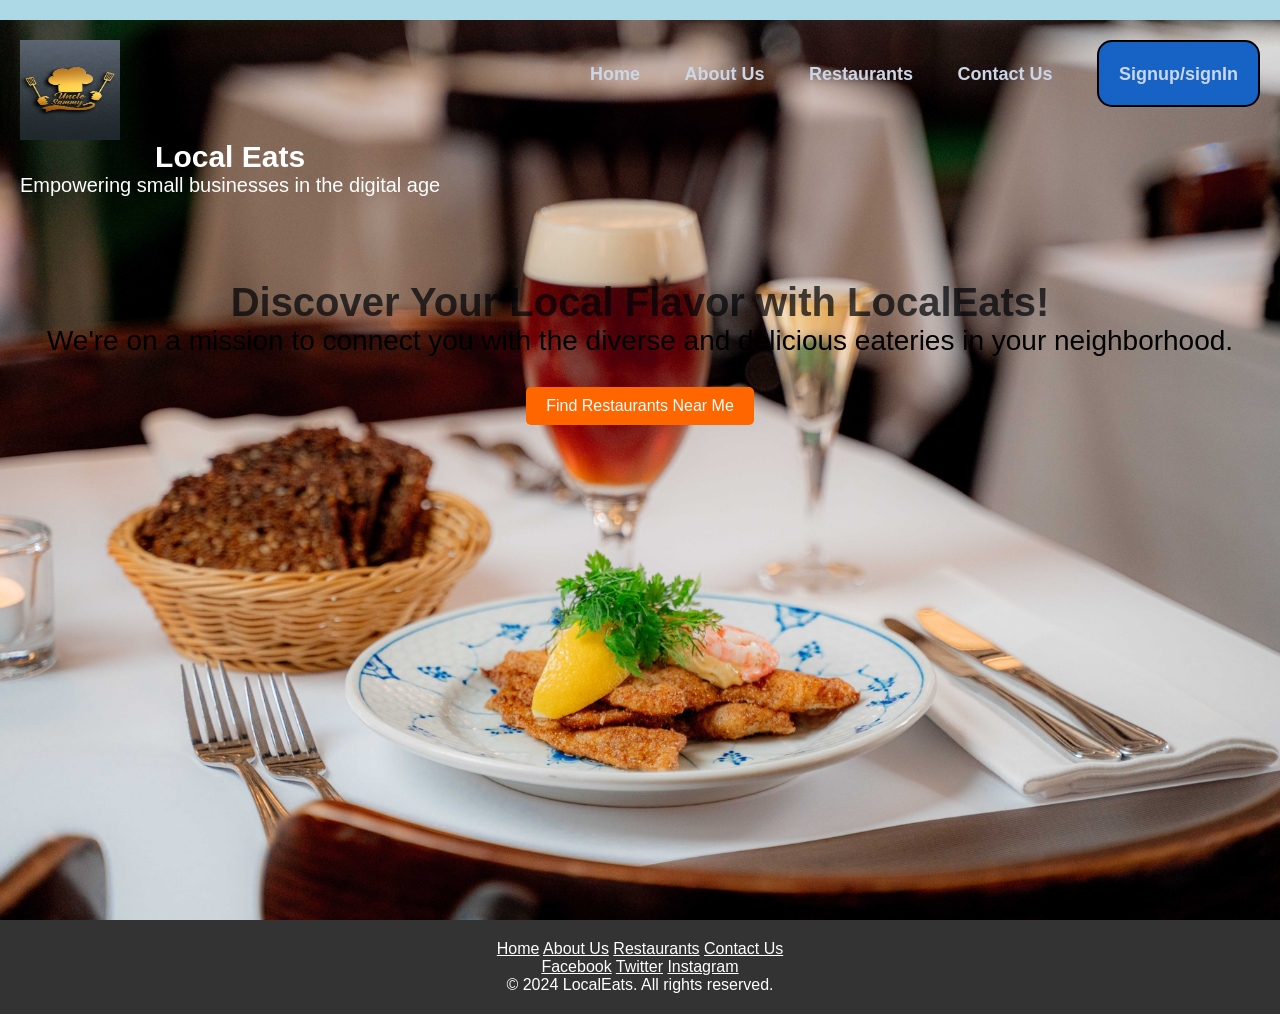
<file: public/index.html>
<!DOCTYPE html>
<html lang="en">
<head>
  <meta charset="UTF-8">
  <meta name="viewport" content="width=device-width, initial-scale=1.0">
  <title>LOCALEATS - Connecting You to Your Neighborhood's Best Eateries</title>
  <link rel="stylesheet" href="styles.css">
  <link href="https://fonts.googleapis.com/css2?family=Irish+Grover&family=Roboto:ital,wght@0,100;0,300;0,400;0,500;0,700;0,900;1,100;1,300;1,400;1,500;1,700;1,900&display=swap" rel="stylesheet">
</head>
<body>
  
  <div id="header">
<div class="container">
  
  <nav >
    <img src="assets/images/logo.jpg" alt="Local EatsLogo">
    <div class="local">   
      <h1>Local Eats</h1>
    <div class="paragraph">
      <p>Empowering small businesses in the digital age</p>
    </div>
    </div>
      <ul>
    <li><a href="/home" id="home-link">Home</a></li>
    <li><a href="/about" id="about-link">About Us</a></li>
    <li><a href="/restaurants" id="restaurants-link">Restaurants</a></li>
    <li><a href="/contact" id="contact-link">Contact Us</a></li>
    <li> <button id="button"> <a href="/signup" id="signup/signin-link">Signup/signIn</a></li> </button>
     </ul>
    </nav>

    <div class="content-top">
      
      <h1>Discover Your Local Flavor with LocalEats!</h1>
      <p>We're on a mission to connect you with the diverse and delicious eateries in your neighborhood.</p>
      <a href="/restaurants" class="cta">Find Restaurants Near Me</a>


    </div>

     </div>

      </div>
    
  
  <!-- Restaurant profiles, menus, and customer reviews go here -->

 <!--  <!DOCTYPE html>
<html lang="en">
<head>
  <meta charset="UTF-8">
  <meta name="viewport" content="width=device-width, initial-scale=1.0">
  <title>Account </title>
</head>
<body>
  <h>Account </h1> -->

  


  <footer>
    <div class="footer-links">
      <a href="#home">Home</a>
      <a href="#about">About Us</a>
      <a href="#restaurants">Restaurants</a>
      <a href="#contact">Contact Us</a>
    </div>
    <div class="social-links">
      <a href="#">Facebook</a>
      <a href="#">Twitter</a>
      <a href="#">Instagram</a>
    </div>
    <p>&copy; 2024 LocalEats. All rights reserved.</p>
  </footer>

  <script src="script.js"></script>
 
</body>
</html>
</file>
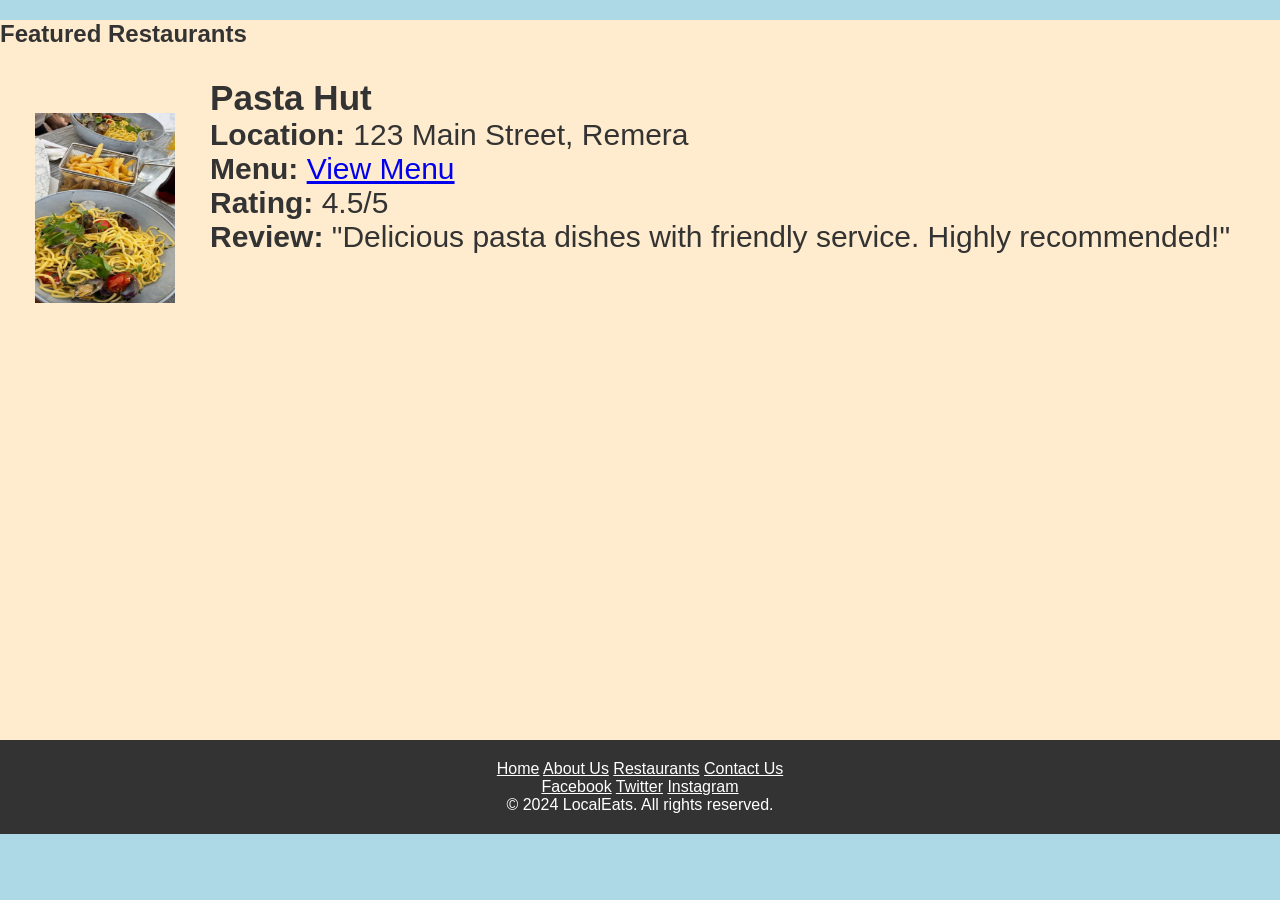
<file: public/restaurants.html>
<!DOCTYPE html>
<html lang="en">
<head>
  <meta charset="UTF-8">
  <meta name="viewport" content="width=device-width, initial-scale=1.0">
  <title>LOCALEATS - Connecting You to Your Neighborhood's Best Eateries</title>
  <link rel="stylesheet" href="styles.css">
  <link href="https://fonts.googleapis.com/css2?family=Irish+Grover&family=Roboto:ital,wght@0,100;0,300;0,400;0,500;0,700;0,900;1,100;1,300;1,400;1,500;1,700;1,900&display=swap" rel="stylesheet">
</head>
<body>
    <section id="restaurants" class="restaurants">
    <h2>Featured Restaurants</h2>
    <div class="restaurant">
        <img id="images" src="assets/images/pasta.jpg" alt="Pasta Hut Logo">
        <div class=" details">
          <h3>Pasta Hut</h3>
          <p><strong>Location:</strong> 123 Main Street, Remera</p>
          <p><strong>Menu:</strong> <a href="pasta_hut_menu.pdf" target="_blank">View Menu</a></p>
          <p><strong>Rating:</strong> 4.5/5</p>
          <p><strong>Review:</strong> "Delicious pasta dishes with friendly service. Highly recommended!"</p>
        </div>
      </div>
   </section>

   <footer>
    <div class="footer-links">
      <a href="#home">Home</a>
      <a href="#about">About Us</a>
      <a href="#restaurants">Restaurants</a>
      <a href="#contact">Contact Us</a>
    </div>
    <div class="social-links">
      <a href="#">Facebook</a>
      <a href="#">Twitter</a>
      <a href="#">Instagram</a>
    </div>
    <p>&copy; 2024 LocalEats. All rights reserved.</p>
  </footer>

  <script src="script.js"></script>
 
</body>
</html>
</file>
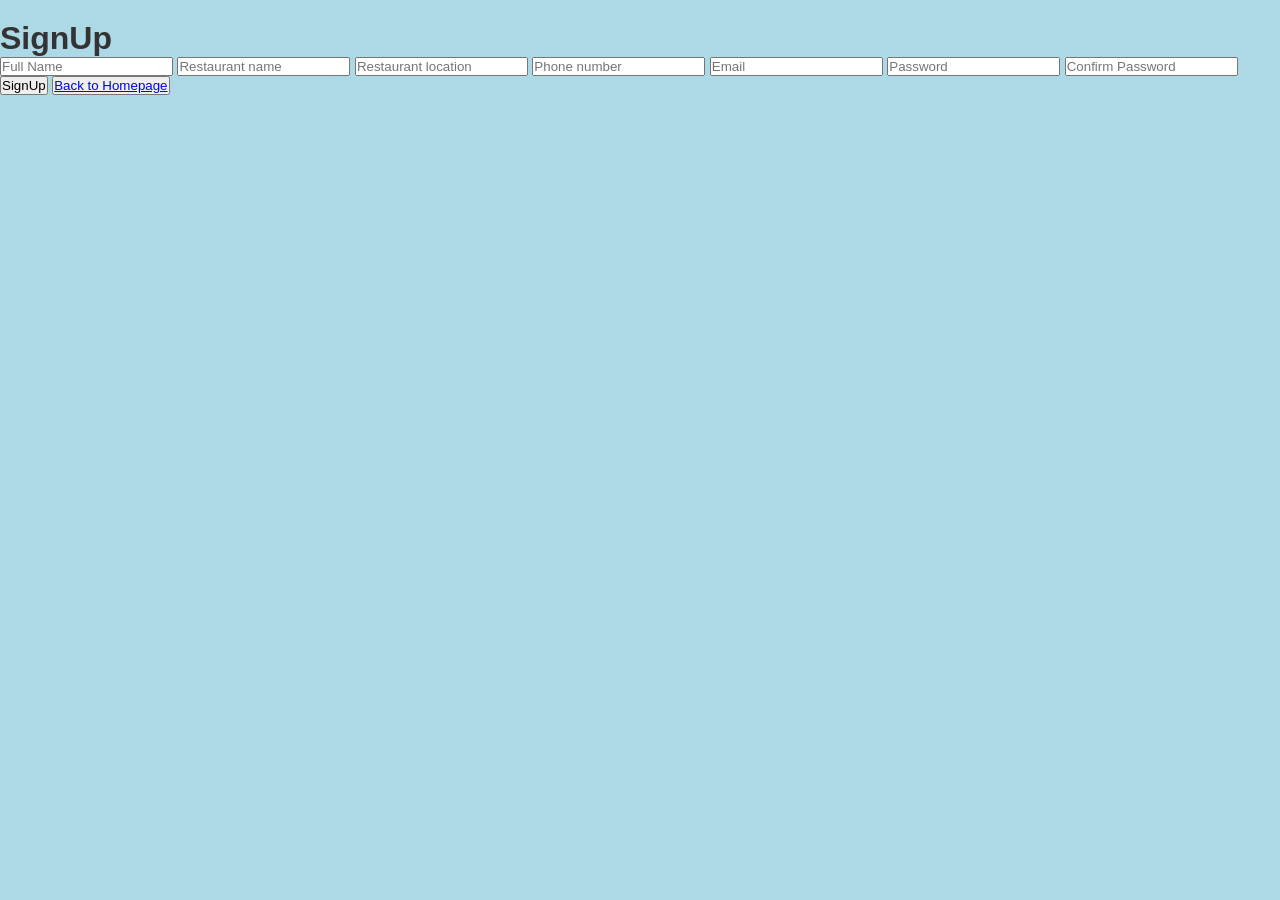
<file: public/signup.html>
<!DOCTYPE html>
<html lang="en">
<head>
    <meta charset="UTF-8">
    <meta name="viewport" content="width=device-width, initial-scale=1.0">
    <title>Sign up</title>
    <link rel="stylesheet" href="styles.css">
    <link rel="preconnect" href="https://fonts.googleapis.com">
<link rel="preconnect" href="https://fonts.gstatic.com" crossorigin>
<link href="https://fonts.googleapis.com/css2?family=Merienda:wght@300..900&display=swap" rel="stylesheet">
</head>
<body class="signup">
    <form class="signup-form">
        <h1>SignUp</h1>
        <input class="signup-input" type="text" name="" placeholder="Full Name" required>
        <input class="signup-input" type="text" name="" placeholder="Restaurant name" required>
        <input class="signup-input" type="text" name="" placeholder="Restaurant location" required>
        <input class="signup-input" type="text" name="" placeholder="Phone number">
        <input class="signup-input" type="text" name="" placeholder="Email">
        <input class="signup-input" type="text" name="" placeholder="Password" required>
        <input class="signup-input" type="text" name="" placeholder="Confirm Password" required>
        <button class="signup-button">SignUp</button>
         <button type="button" class="about-button"><a href="./index.html">Back to Homepage</a></button>
    </form>
    
</body>
</html>
</file>
<file: public/styles.css>
/* styles.css */

/* General Styles */
*{
margin: 0;
padding: 0;
box-sizing: border-box;
font-family: Arial, sans-serif;
}




body{
background: lightblue;
color: #333;
margin-top: 20px;
min-height: fit-content;
}

/*v ----------------------- */

#header{
  width: 100%;
  height: 100vh;
  background-image: url(./assets/images/Restaurant-Kronborg-Billeder-58.jpg);
  background-position: center;
  background-size: cover;
  
}



nav{
   display: flex;
   justify-content: space-between;
   text-align: center;
   flex-wrap: wrap;
   
}


nav ul li{
display: inline-block;
margin-inline: 20px;
margin-top: 20px;
text-align: center;

}
nav ul li a{
font-size: 18px;
color: #cbd7e7;
line-height: 20px;
font-weight: 600;
text-decoration: none;
transform:  4s;
}
nav ul li a:hover{

color: darkblue;
}

nav img{
  margin-top: 20px;
  height: 100px;
  margin-left: 20px;
  width: 100px;
}


.content-top{
  justify-content: center;
  text-align: center;
  margin-top: 140px;
  color: rgba(0, 4, 8, 0.719);

}

.content-top h1{
  font-size: 40px;
}

.content-top p {
font-size: 28px;
color: black;

}

.content-top a{
 margin-top: 30px;

}


  nav #button {
  padding: 20px;
  background-color: #1762c5;
  color: white;
  font-size: larger;
  font-family: 'roboto', sans-serif;
  border: 2px solid black;
  border-radius: 15px;
  
}

.local{
  margin-left: 20px;
  padding-top: 20px;
  margin-top: 100px;
  color:white;
  position: absolute;
  font-size: 20px;
  font-family: 'Irish+Grover'sans-serif;
}



/* ---------end div-------------------------------------------------------------- */

section{
  width: 4vh
  height:96vh;
  background:black;
  margin-top:0 20px;
  min-height:fit-content;
}


/* ---------------------------------------section 1 */

#about {
  
 background-color:rgb(98, 113, 143) ;
 position: relative;
 height:80vh;
 min-height: fit-content;


}
#about h2{
  font-size: 40px;
  margin-top: 60px;

  
}
#about p{
font-size: 24px;



}
#img {
  padding: 5px;
  margin: 5px;
  height: 300px;
  float: right;
  width: 350px
  
}

/* end section 1----------------------- */



  
  
  

  
  .hero {
    text-align: center;
    padding: 100px 0;
    background-color: #eee;
  }
  
  
  
  .hero p {
    font-size: 18px;
  }
  
  .cta {
    display: inline-block;
    padding: 10px 20px;
    background-color: #ff6600;
    color: #fff;
    text-decoration: none;
    border-radius: 5px;
  }
  
  .cta:hover {
    background-color: #cc5500;
  }
  
  .about {
    padding: 50px 0;
    text-align: center;
  }
  
  footer {
    background-color: #333;
    color: #fff;
    padding: 20px 0;
    text-align: center;
  }
  
  footer a {
    color: #fff;
  }



  

  
 /*  #home {
    height: 100vh;
    width: 100%;
    background-image: url('./assets/images/Restaurant-Kronborg-Billeder-58.jpg');
    color: white;
    background-size: cover;
    background-position: center;
  } */

  
  /* section 2 ---------------------------------*/

#restaurants {
  background-color: blanchedalmond;
  width: ;
  height: 80vh;
}

#images {

  float: left;

  }
  .details{
    font-size: 30px;
    margin-top: 30px;

  }
 /* ---------------------------------------------------section 2 end */


#signup-form {
  background-color:;
  height: 20vh;
}

#images {
  height: 250px;
  width: 200px;
  float: left;
  padding: 30px;
  margin: 5px;
}

.form{
  text-align: center;
  display: flex;
  justify-content: baseline;
  margin: 20px 20px;

}
.signup .Account{
 


}

/* section 3 end */





/* section 4 */

#contact{
  background: #1762c5;
  height: 20vh;
}
</file>
